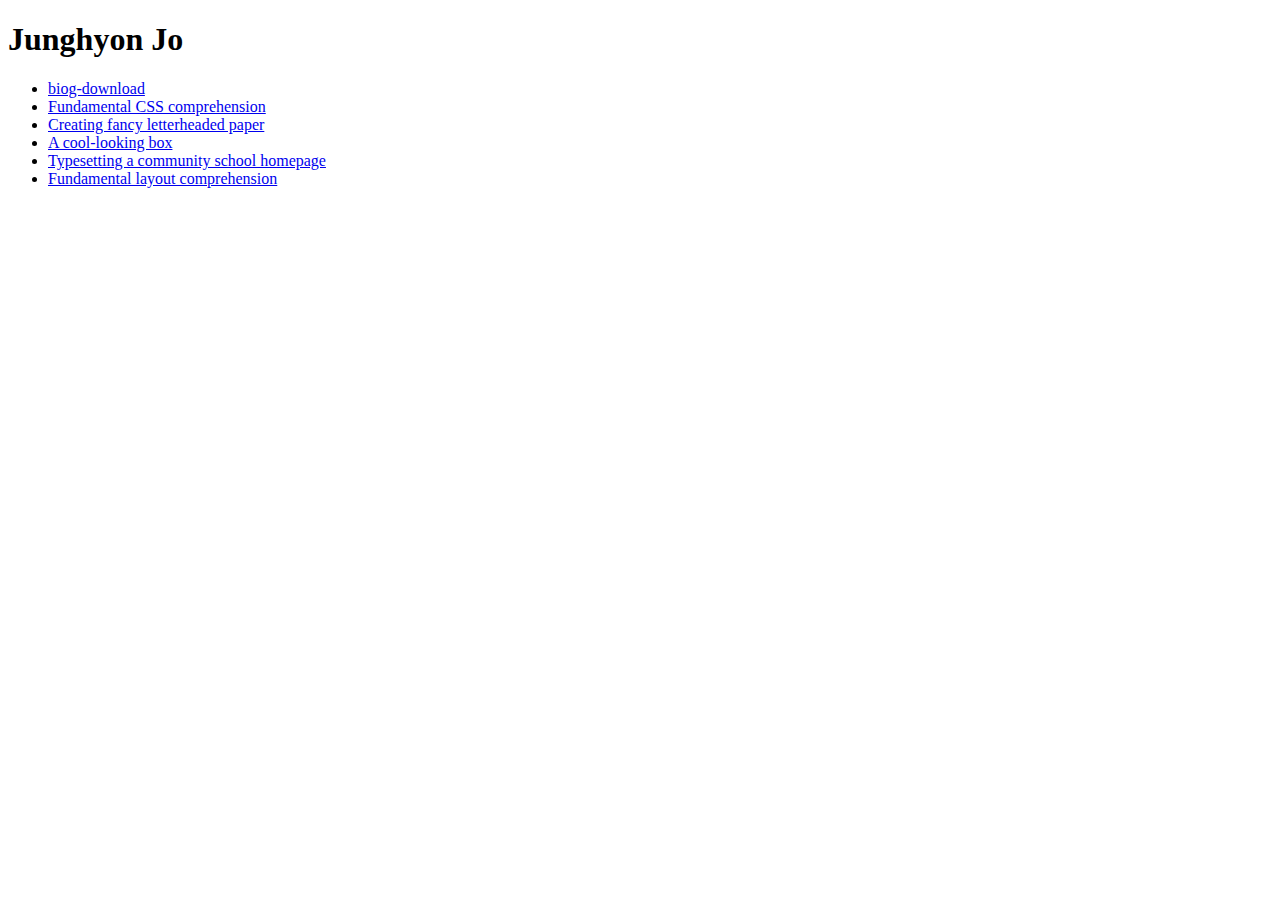
<file: CSSTUtoraial/index.html>
<!DOCTYPE html>
<html lang="en">
<head>
    <meta charset="UTF-8">
    <title>HTML tutorial</title>
</head>
<body>
    <header>
        <h1>Junghyon Jo</h1>
    </header>
    <ul>
        <li><a href="acseement1/biog-download.html">biog-download</a></li>
        <li><a href="acseement2/index.html">Fundamental CSS comprehension</a></li>
        <li><a href="acseement3/index.html">Creating fancy letterheaded paper</a></li>
        <li><a href="acseement4/index.html">A cool-looking box</a></li>
        <li><a href="acseement5/index.html">Typesetting a community school homepage</a></li>
        <li><a href="acseement6/index.html">Fundamental layout comprehension</a></li>
    </ul>
</body>
</html>
</file>
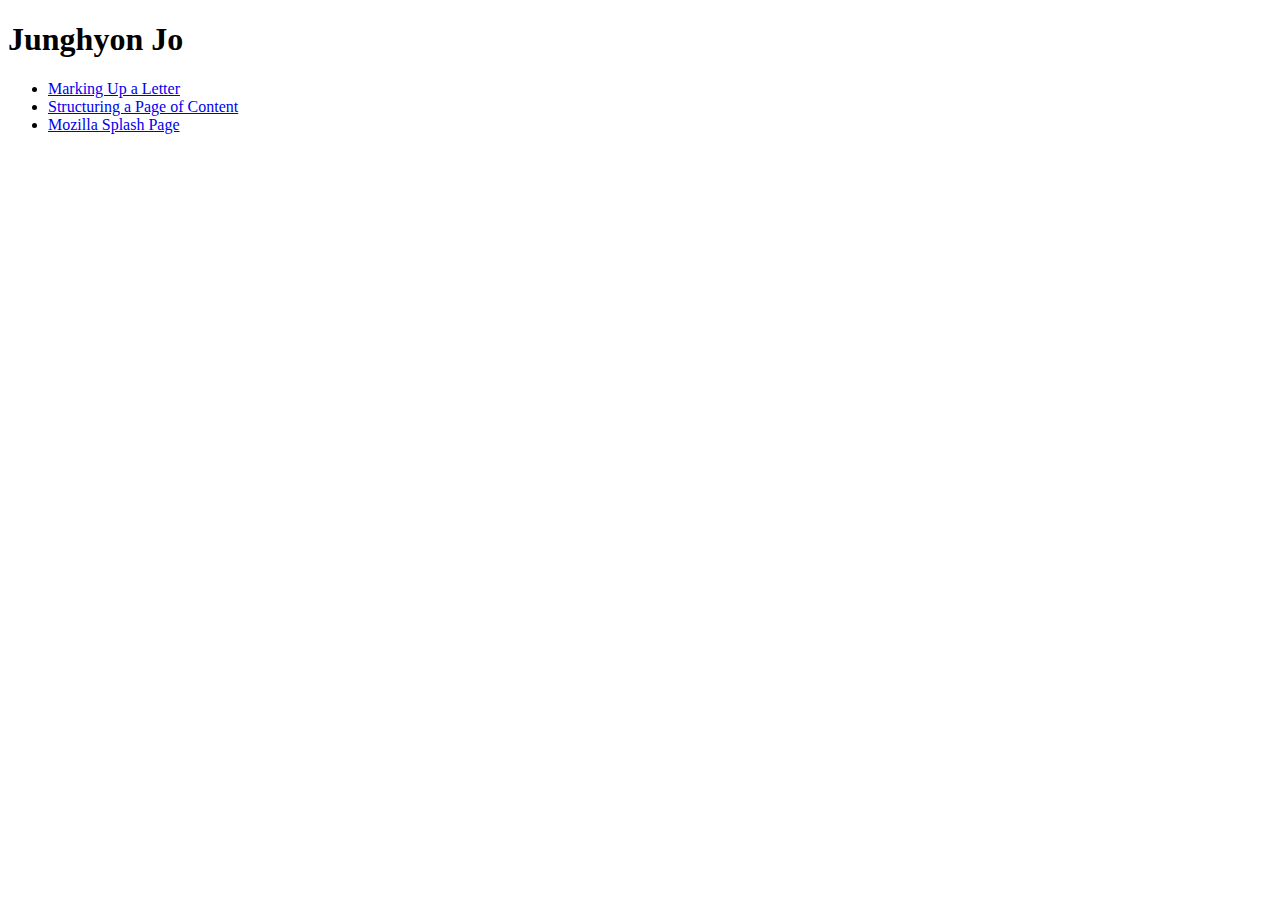
<file: HTMLTutorial/index.html>
<!DOCTYPE html>
<html lang="en">
<head>
    <meta charset="UTF-8">
    <title>HTML tutorial</title>
</head>
<body>
    <header>
        <h1>Junghyon Jo</h1>
    </header>
    <ul>
        <li><a href="FirstAssement/MakringUpALetter.html">Marking Up a Letter</a></li>
        <li><a href="SecondAssement/assets/StructuringAPageOfConent.html">Structuring a Page of Content</a></li>
        <li><a href="ThirdAssment/MozillaSplashPage.html">Mozilla Splash Page</a></li>
    </ul>
</body>
</html>
</file>
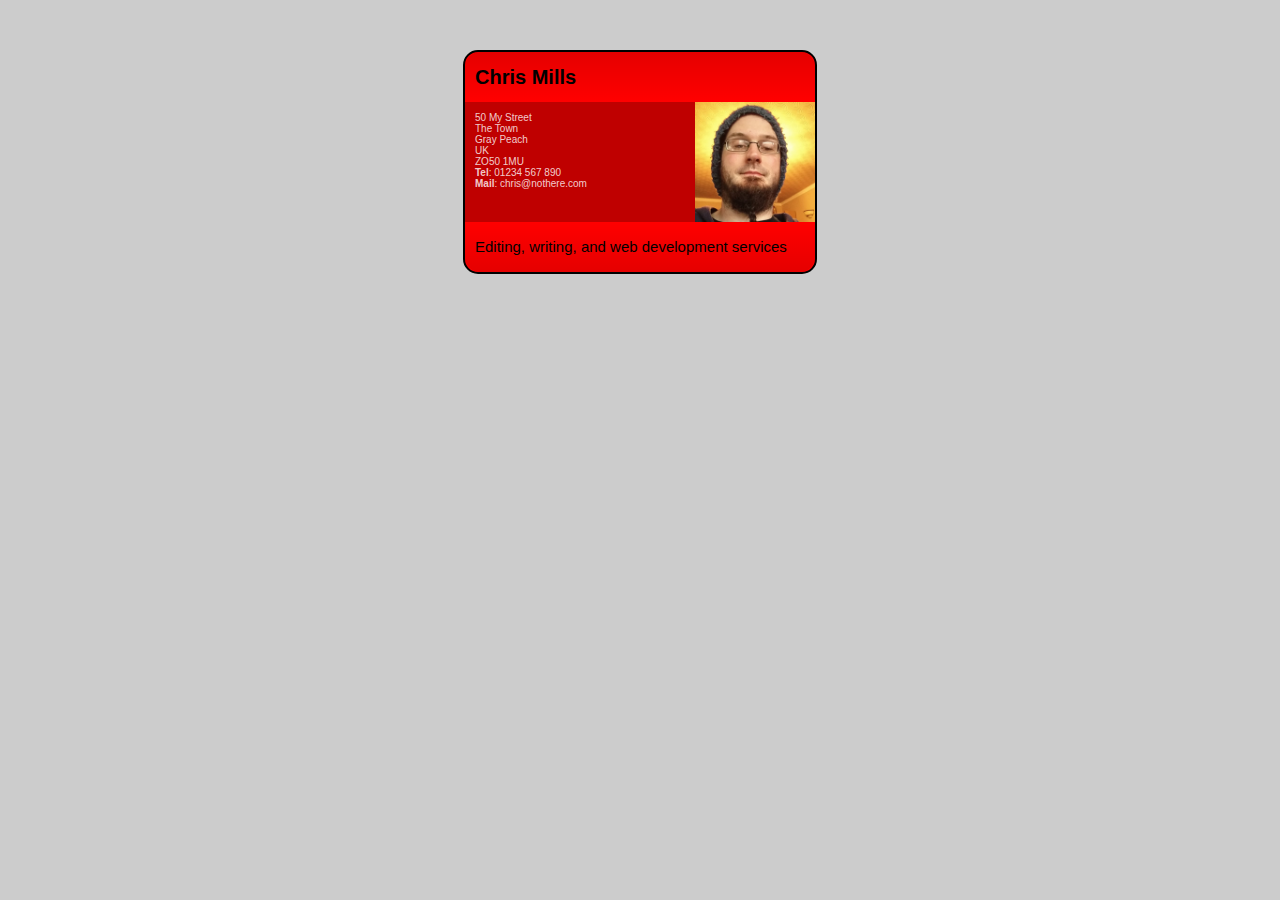
<file: CSSTUtoraial/acseement2/index.html>
<!DOCTYPE html>
<html lang="en-US">
  <head>
    <link rel="stylesheet" href="style.css" />
    <meta charset="utf-8">
    <meta name="viewport" content="width=device-width">
    <title>Fundamental CSS comprehension</title>
  </head>
  <body>

  <section class="card">
    <header>
      <h2>Chris Mills</h2>
    </header>
    <article>
      <img src="chris.jpg" alt="A picture of Chris - a man with glasses, a beard, and a silly wooly hat">
      <p>50 My Street<br>
         The Town<br>
         Gray Peach<br>
         UK<br>
         ZO50 1MU<br>
        <strong>Tel</strong>: 01234 567 890<br>
        <strong>Mail</strong>: chris@nothere.com</p>
    </article>
    <footer>
      <p>Editing, writing, and web development services</p>
    </footer>
  </section>

  </body>
</html>
</file>
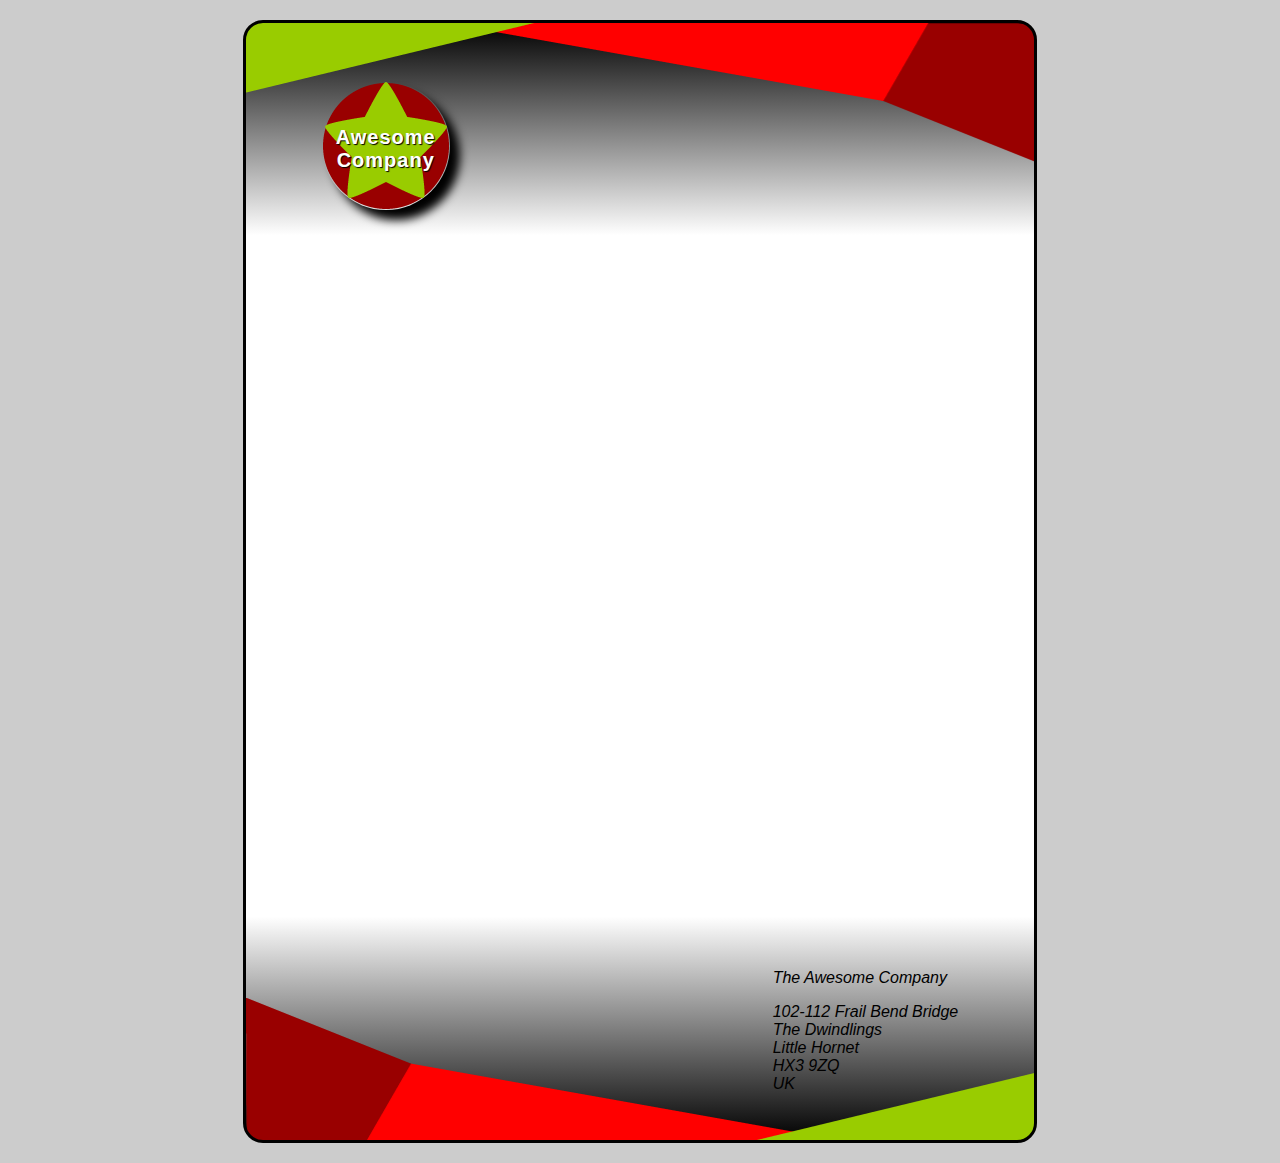
<file: CSSTUtoraial/acseement3/index.html>
<!DOCTYPE html>
<html lang="en-US">
  <head>
    <meta charset="utf-8">
    <meta name="viewport" content="width=device-width">
    <link rel="stylesheet" href="style.css" />
    <title>Fancy letterheaded paper</title>
    
  </head>
  <body>

    <article>
      <h1>Awesome<br>Company</h1>

      <address>
        <p>The Awesome Company</p>
        <p>102-112 Frail Bend Bridge<br>
        The Dwindlings<br>
        Little Hornet<br>
        HX3 9ZQ<br>
        UK</p>
      </address>
    </article>
  </body>
</html>
</file>
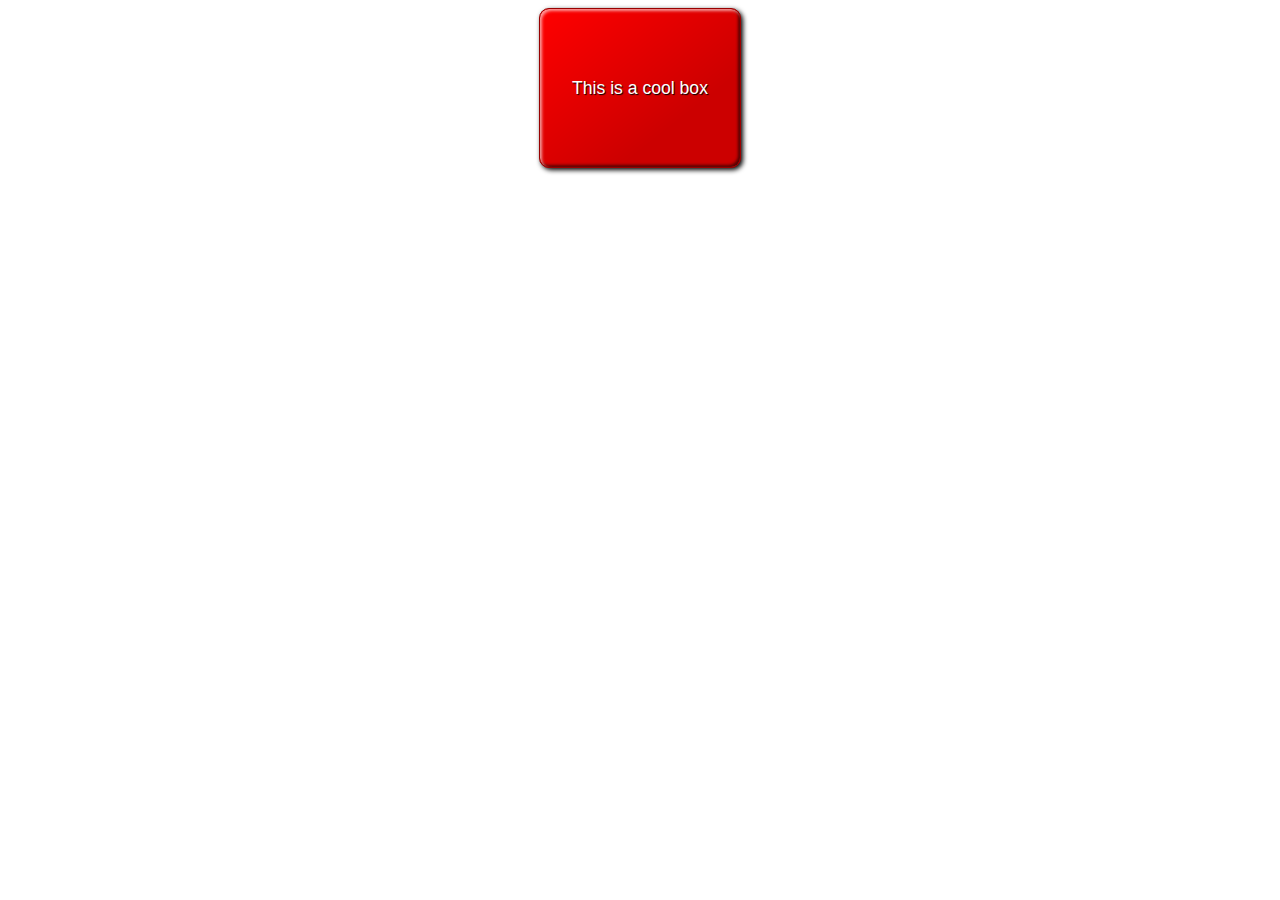
<file: CSSTUtoraial/acseement4/index.html>
<!DOCTYPE html>
<html lang="en-US">
  <head>
    <meta charset="utf-8">
    <meta name="viewport" content="width=device-width">
    <link rel="stylesheet" href="style.css" />
    <title>Cool box</title>
    
  </head>
  <body>
      <div>This is a cool box</div>
  </body>
</html>
</file>
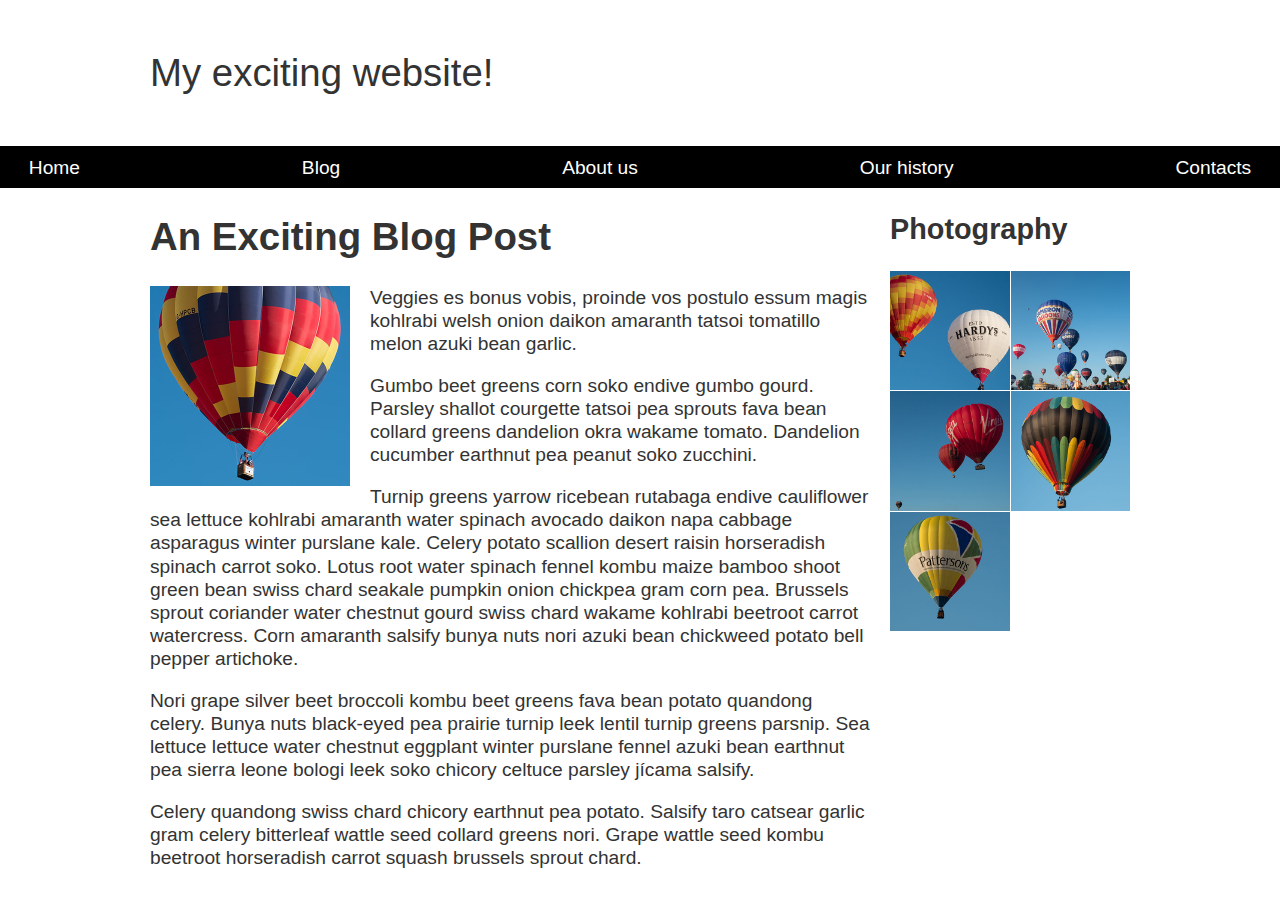
<file: CSSTUtoraial/acseement6/index.html>
<!DOCTYPE html>
<html lang="en-US">
  <head>
    <meta charset="utf-8">
    <meta name="viewport" content="width=device-width, initial-scale=1">
    <title>Layout Task</title>
    <link href="styles.css" rel="stylesheet" type="text/css">
  </head>

<body>

  <div class="logo">
    My exciting website!
  </div>

  <nav>
    <ul>
      <li>
        <a href="">Home</a>
      </li>
      <li>
        <a href="">Blog</a>
      </li>
      <li>
        <a href="">About us</a>
      </li>
      <li>
        <a href="">Our history</a>
      </li>
      <li>
        <a href="">Contacts</a>
      </li>
    </ul>
  </nav>

  <main class="grid">
    <article>
      <h1>
        An Exciting Blog Post
      </h1>
      <img src="images/balloon-sq6.jpg" alt="placeholder" class="feature">
      <p>Veggies es bonus vobis, proinde vos postulo essum magis kohlrabi welsh onion daikon amaranth tatsoi tomatillo melon
        azuki bean garlic.</p>

      <p>Gumbo beet greens corn soko endive gumbo gourd. Parsley shallot courgette tatsoi pea sprouts fava bean collard greens
        dandelion okra wakame tomato. Dandelion cucumber earthnut pea peanut soko zucchini.</p>

      <p>Turnip greens yarrow ricebean rutabaga endive cauliflower sea lettuce kohlrabi amaranth water spinach avocado daikon
        napa cabbage asparagus winter purslane kale. Celery potato scallion desert raisin horseradish spinach carrot soko.
        Lotus root water spinach fennel kombu maize bamboo shoot green bean swiss chard seakale pumpkin onion chickpea gram
        corn pea. Brussels sprout coriander water chestnut gourd swiss chard wakame kohlrabi beetroot carrot watercress.
        Corn amaranth salsify bunya nuts nori azuki bean chickweed potato bell pepper artichoke.</p>

      <p>Nori grape silver beet broccoli kombu beet greens fava bean potato quandong celery. Bunya nuts black-eyed pea prairie
        turnip leek lentil turnip greens parsnip. Sea lettuce lettuce water chestnut eggplant winter purslane fennel azuki
        bean earthnut pea sierra leone bologi leek soko chicory celtuce parsley jícama salsify.</p>

      <p>Celery quandong swiss chard chicory earthnut pea potato. Salsify taro catsear garlic gram celery bitterleaf wattle
        seed collard greens nori. Grape wattle seed kombu beetroot horseradish carrot squash brussels sprout chard.</p>

    </article>

    <aside>
      <h2>
        Photography
      </h2>
      <ul class="photos">
        <li>
          <img src="images/balloon-sq1.jpg" alt="placeholder">
        </li>
        <li>
          <img src="images/balloon-sq2.jpg" alt="placeholder">
        </li>
        <li>
          <img src="images/balloon-sq3.jpg" alt="placeholder">
        </li>
        <li>
          <img src="images/balloon-sq4.jpg" alt="placeholder">
        </li>
        <li>
          <img src="images/balloon-sq5.jpg" alt="placeholder">
        </li>
      </ul>

    </aside>
  </main>

</body>

</html>
</file>
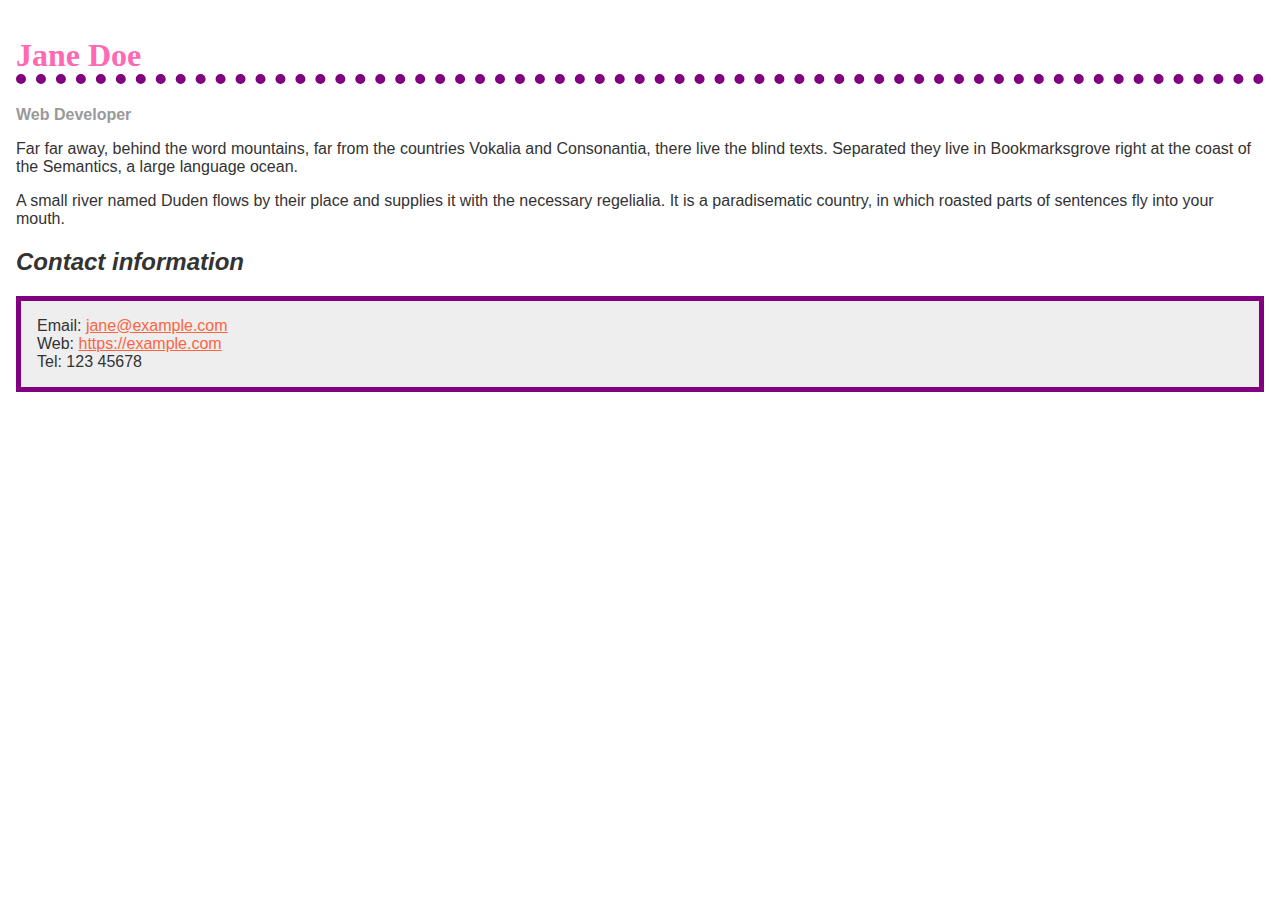
<file: CSSTUtoraial/acseement1/biog-download.html>
<!doctype html>
<html lang="en">
  <head>
    <meta charset="utf-8" />
    <meta name="viewport" content="width=device-width" />
    <link rel="stylesheet" href="style.css" />
    <title>Formatting a biography</title>
    <!-- <style>
      body {
        background-color: #fff;
        color: #333;
        font-family: Arial, Helvetica, sans-serif;
        padding: 1em;
        margin: 0;
      }

      h1 {
        color: #375e97;
        font-size: 2em;
        font-family: Georgia, "Times New Roman", Times, serif;
        border-bottom: 1px solid #375e97;
      }

      h2 {
        font-size: 1.5em;
      }

      .job-title {
        color: #999999;
        font-weight: bold;
      }

      a:link,
      a:visited {
        color: #fb6542;
      }

      a:hover {
        text-decoration: none;
      }
    </style> -->
  </head>

  <body>
    <h1>Jane Doe</h1>
    <div class="job-title">Web Developer</div>
    <p>
      Far far away, behind the word mountains, far from the countries Vokalia
      and Consonantia, there live the blind texts. Separated they live in
      Bookmarksgrove right at the coast of the Semantics, a large language
      ocean.
    </p>

    <p>
      A small river named Duden flows by their place and supplies it with the
      necessary regelialia. It is a paradisematic country, in which roasted
      parts of sentences fly into your mouth.
    </p>

    <h2>Contact information</h2>
    <ul>
      <li>
        Email:
        <a href="mailto:jane@example.com">jane@example.com</a>
      </li>
      <li>
        Web:
        <a href="https://example.com">https://example.com</a>
      </li>
      <li>Tel: 123 45678</li>
    </ul>
  </body>
</html>
</file>
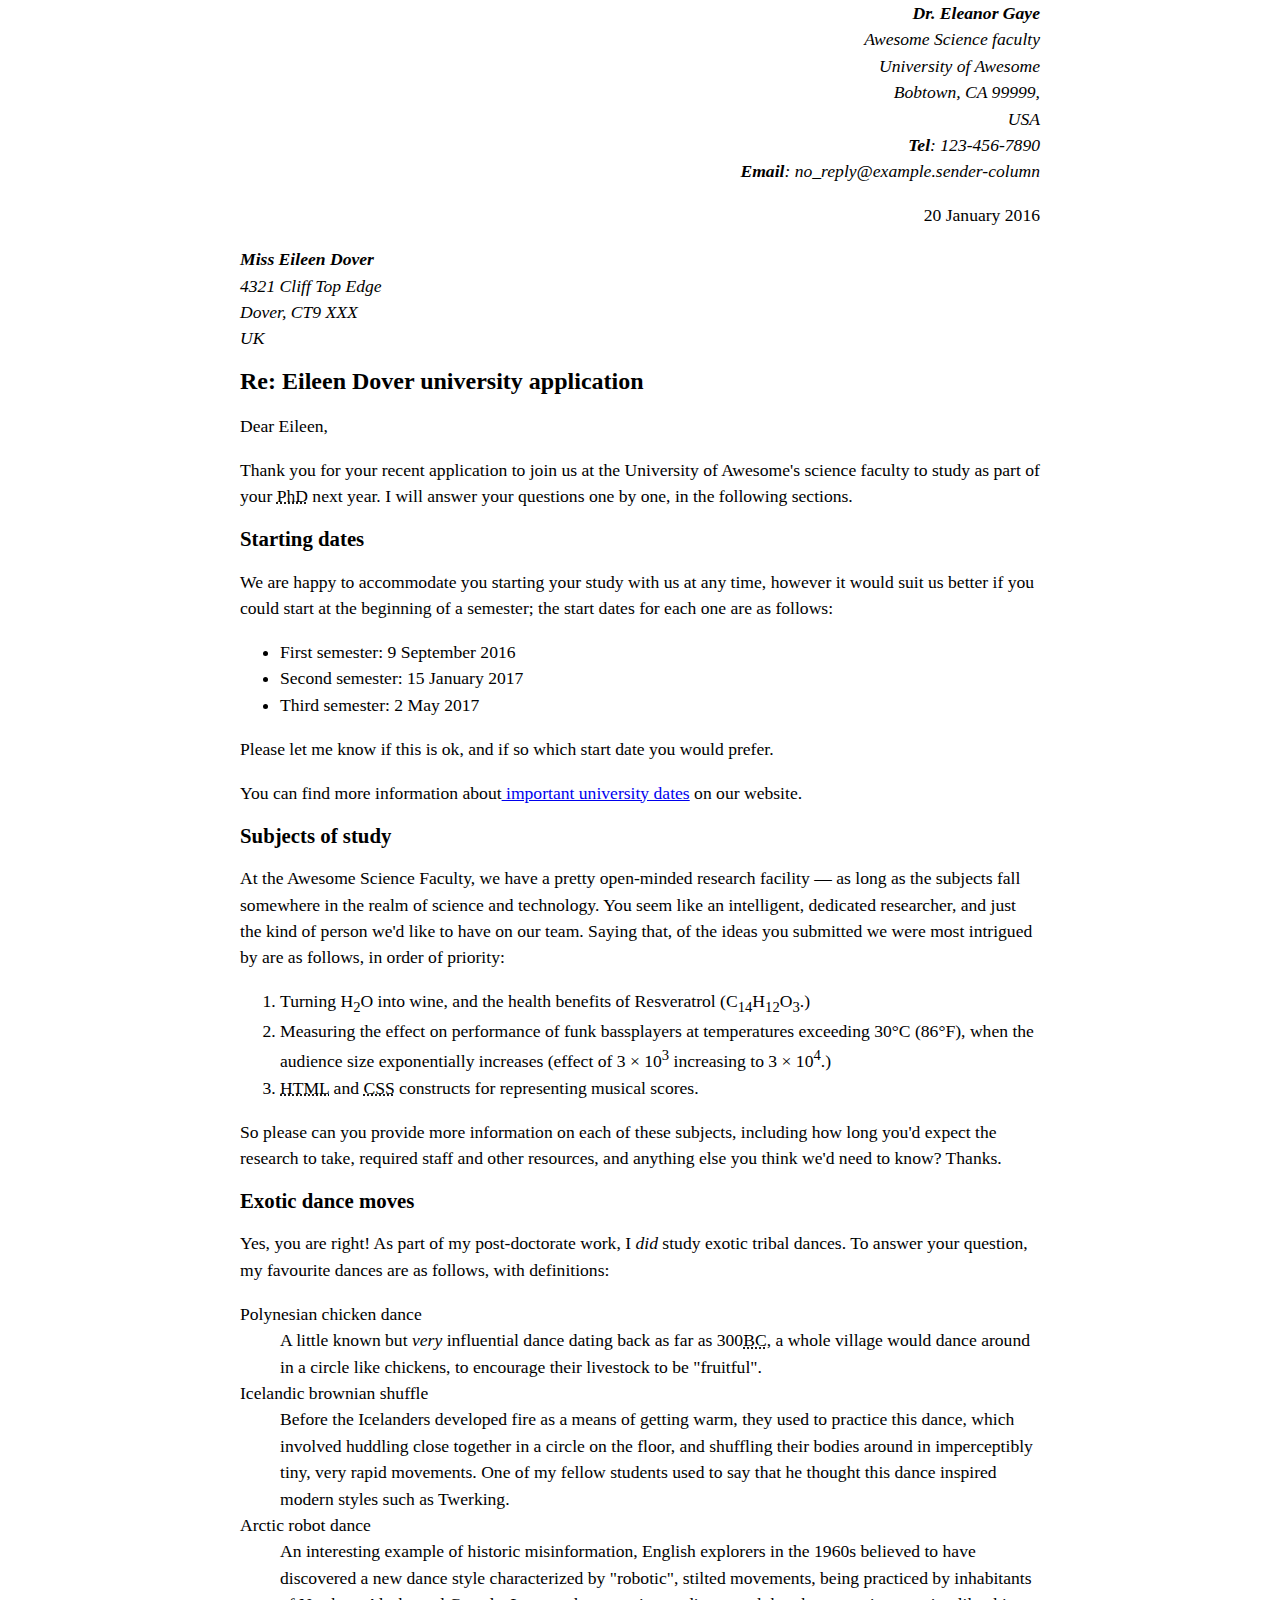
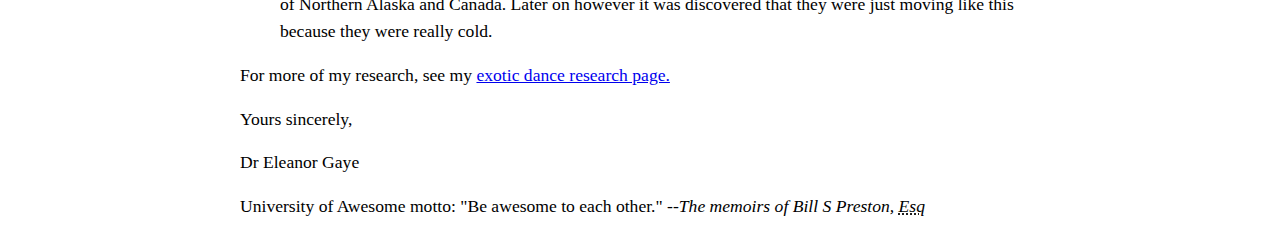
<file: HTMLTutorial/FirstAssement/MakringUpALetter.html>
<!DOCTYPE html>
<html lang="en">
<head>
  <meta charset="UTF-8">
  <title>Marking up a letter</title>
  <link rel="stylesheet" href="css.css">
</head>
<body>
  <div class="sender-column">
  <address><strong>Dr. Eleanor Gaye</strong><br>
    Awesome Science faculty<br>
    University of Awesome<br>
    Bobtown, CA 99999,<br>
    USA<br>
  <strong>Tel</strong>: 123-456-7890<br>
  <strong>Email</strong>: no_reply@example.sender-column
  </address>

    <p>20 January 2016</p>
  </div>

  <address>
    <Strong>Miss Eileen Dover</Strong><br>
    4321 Cliff Top Edge<br>
    Dover, CT9 XXX<br>
    UK
  </address>

  <h1>Re: Eileen Dover university application</h1>

  <p>Dear Eileen,</p>

  <p>Thank you for your recent application to join us at the University of Awesome's science faculty to study as part of your <acronym title="Doctor of Philosophy">PhD</acronym> next year. I will answer your questions one by one, in the following sections.</p>

  <h2>Starting dates</h2>
  <p>We are happy to accommodate you starting your study with us at any time, however it would suit us better if you could start at the beginning of a semester; the start dates for each one are as follows:</p>
  <ul>
    <li>First semester: 9 September 2016</li>
    <li>Second semester: 15 January 2017</li>
    <li>Third semester: 2 May 2017</li>
  </ul>
  <p>Please let me know if this is ok, and if so which start date you would prefer.</p>
  <p>You can find more information about<a href="http://example.com"> important university dates</a> on our website.</p>

  <h2>Subjects of study</h2>
  <p>At the Awesome Science Faculty, we have a pretty open-minded research facility — as long as the subjects fall somewhere in the realm of science and technology. You seem like an intelligent, dedicated researcher, and just the kind of person we'd like to have on our team. Saying that, of the ideas you submitted we were most intrigued by are as follows, in order of priority:</p>
  <ol>
    <li>Turning H<sub>2</sub>O into wine, and the health benefits of Resveratrol (C<sub>14</sub>H<sub>12</sub>O<sub>3</sub>.)</li>
    <li>Measuring the effect on performance of funk bassplayers at temperatures exceeding 30°C (86°F), when the audience size exponentially increases (effect of 3 × 10<sup>3</sup> increasing to 3 × 10<sup>4</sup>.)</li>
    <li><acronym title="HyperText Markup Language">HTML</acronym> and <acronym title="Cascading Style Sheets">CSS</acronym> constructs for representing musical scores.</li>
  </ol>
  <p>So please can you provide more information on each of these subjects, including how long you'd expect the research to take, required staff and other resources, and anything else you think we'd need to know? Thanks.</p>

  <h2>Exotic dance moves</h2>
  <p>Yes, you are right! As part of my post-doctorate work, I <em>did</em> study exotic tribal dances. To answer your question, my favourite dances are as follows, with definitions:</p>
  <dl>
    <dt>Polynesian chicken dance</dt>
    <dd>A little known but <em>very</em> influential dance dating back as far as 300<abbr title="Before Christ">BC</abbr>, a whole village would dance around in a circle like chickens, to encourage their livestock to be "fruitful".</dd>
    <dt>Icelandic brownian shuffle</dt>
    <dd>Before the Icelanders developed fire as a means of getting warm, they used to practice this dance, which involved huddling close together in a circle on the floor, and shuffling their bodies around in imperceptibly tiny, very rapid movements. One of my fellow students used to say that he thought this dance inspired modern styles such as Twerking.</dd>
    <dt>Arctic robot dance</dt>
    <dd>An interesting example of historic misinformation, English explorers in the 1960s believed to have discovered a new dance style characterized by "robotic", stilted movements, being practiced by inhabitants of Northern Alaska and Canada. Later on however it was discovered that they were just moving like this because they were really cold.</dd>
  </dl>
  <p>For more of my research, see my <a href="http://example.com">exotic dance research page.</a></p>

<p>Yours sincerely,</p>
<p>Dr Eleanor Gaye</p>

<p>University of Awesome motto: "Be awesome to each other." --<em>The memoirs of Bill S Preston, <abbr title="title of courtesy, given to a lawyer and commonly appended to his/her surname">Esq</abbr></em></p>
</body>
</html>
</file>
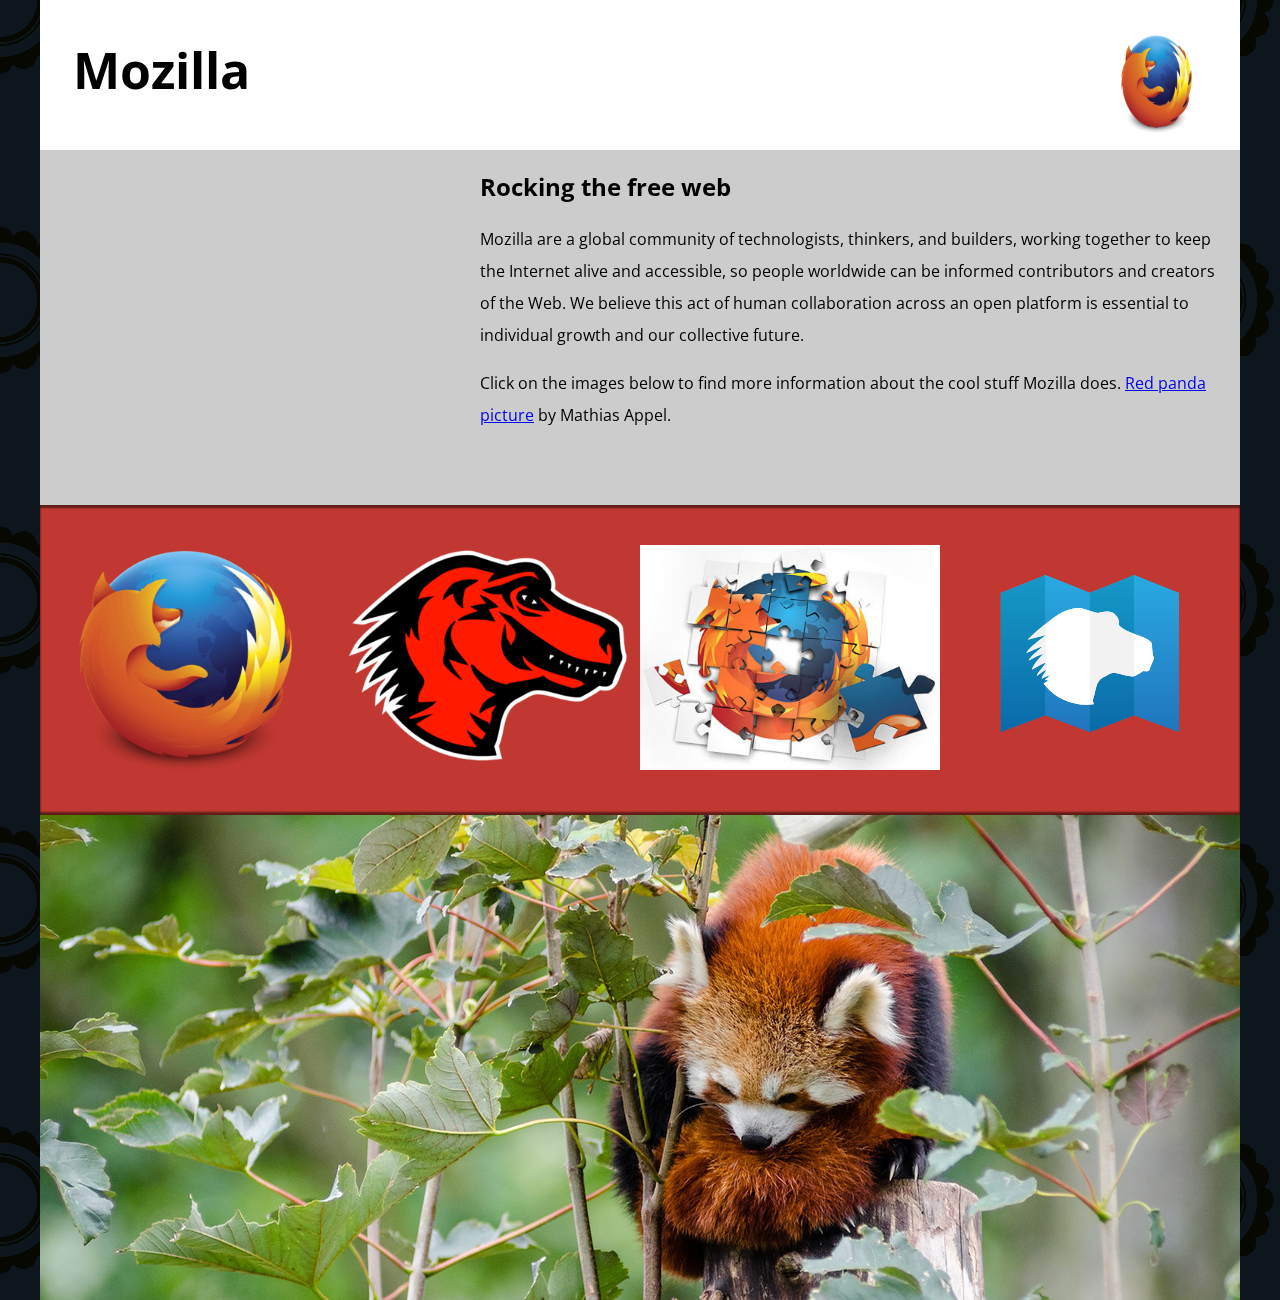
<file: HTMLTutorial/ThirdAssment/MozillaSplashPage.html>
<!DOCTYPE html>
<html lang="en-US">
  <head>
    <meta charset="utf-8">
    <meta name="viewport" content="width=device-width">
    <title>Mozilla splash page</title>
    <link href='https://fonts.googleapis.com/css?family=Open+Sans:400,700' rel='stylesheet' type='text/css'>
    <style>
      /* header and body setup */

      html {
        font-family: 'Open Sans', sans-serif;
        background: url(pattern.png);
      }

      body {
        width: 100%;
        max-width: 1200px;
        margin: 0 auto;
        background-color: white;
        position: relative;
      }

      /* Header styling */

      header {
        height: 150px;
      }

      header img {
        width: 100px;
        position: absolute;
        right: 32.5px;
        top: 32.5px;
      }

      h1 {
        font-size: 50px;
        line-height: 140px;
        margin: 0 0 0 32.5px;
      }

      /* main section and video styling */

      main {
        background: #ccc;
      }

      article {
        padding: 20px;
      }

      h2 {
        margin-top: 0;
      }

      p {
        line-height: 2;
      }

      iframe {
        float: left;
        margin: 0 20px 20px 0;
        max-width: 100%;
      }

      /* further info links */

      .further-info {
        clear: left;
        padding: 40px 0;
        background: #c13832;
        box-shadow: inset 0 3px 2px rgba(0,0,0,0.5),
                    inset 0 -3px 2px rgba(0,0,0,0.5);
      }

      .further-info a {
        width: 25%;
        display: block;
        float: left;
      }

      .further-info img {
        max-width: 100%;
      }

      .clearfix {
        clear: both;
      }

      /* Red panda image */

      .red-panda img {
        display: block;
        max-width: 100%;
      }
    </style>
  </head>
  <body>
    <header>
      <h1>Mozilla</h1>
      <!-- insert <img> element, link to the small
          version of the Firefox logo -->
          <img src="firefox_logo-only_RGB.png"
          alt="An abstract flaming fox wrapping around a blue sphere"
          width="446" height="100">
    </header>

    <main>
      <article>
        <!-- insert iframe from youtube -->

        <iframe width="400" height="315"
        src="https://www.youtube.com/embed/ojcNcvb1olg?si=jZj5mkQCWD1IfAS3" title="YouTube video player" frameborder="0">
        </iframe>

        <h2>Rocking the free web</h2>

        <p>Mozilla are a global community of technologists, thinkers, and builders, working together to keep the Internet alive and accessible, so people worldwide can be informed contributors and creators of the Web. We believe this act of human collaboration across an open platform is essential to individual growth and our collective future.</p>

        <p>Click on the images below to find more information about the cool stuff Mozilla does. <a href="https://www.flickr.com/photos/mathiasappel/21675551065/">Red panda picture</a> by Mathias Appel.</p>
      </article>

      <div class="further-info">
        <!-- insert images with srcsets and sizes -->
        <a href="https://www.mozilla.org/en-US/firefox/new/">
          <img
                    srcset="firefox_logo-only_RGB120.png 120w, firefox_logo-only_RGB400.png 400w"
                    sizes="(max-width: 500px) 120px, 400px"
                    src="firefox_logo-only_RGB.png"
                    alt="Firefox logo">
        </a>
        <a href="https://www.mozilla.org/">
          <img
                    srcset="mozilla-dinosaur-head120.png 120w, mozilla-dinosaur-head400.png 400w"
                    sizes="(max-width: 500px) 120px, 400px"
                    src="mozilla-dinosaur-head.png"
                    alt="Dinosaur head">
        </a>
        <a href="https://addons.mozilla.org/">
          <img
                    srcset="firefox-addons120.jpg 120w, firefox-addons400.jpg 400w"
                    sizes="(max-width: 500px) 120px, 400px"
                    src="firefox-addons.jpg"
                    alt="Firefox addon">
        </a>
        <a href="https://developer.mozilla.org/en-US/">
          <img
            src="mdn.svg"
            alt="MDN logo" />
        </a>
        <div class="clearfix"></div>
      </div>

      <div class="red-panda">
        <picture>
          <source media="(max-width: 600px)" srcset="red-panda600.jpg">
          <source media="(min-width: 601px)" srcset="red-panda1200.jpg">
          <img src="red-panda.jpg" alt="A red panda resting on a tree branch">
        </picture>
      </div>

    </main>
  </body>
</html>
</file>
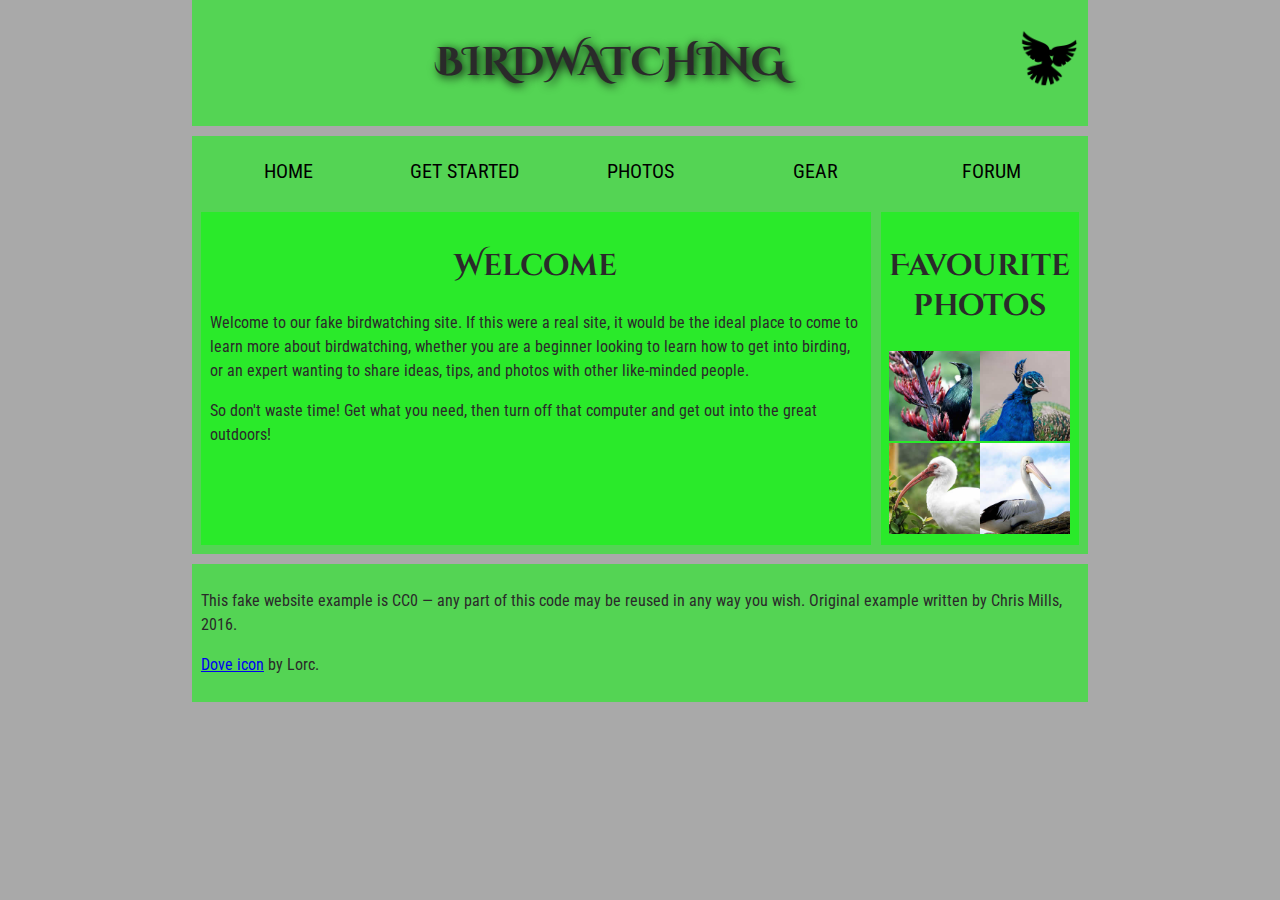
<file: HTMLTutorial/SecondAssement/assets/StructuringAPageOfConent.html>
<!DOCTYPE html>
<html lang="en">
  <head>
    <meta charset="utf-8">
    <title>Birdwatching</title>
    <link href="https://fonts.googleapis.com/css?family=Roboto+Condensed:300%7CCinzel+Decorative:700" rel="stylesheet"/>

    <link rel="stylesheet" href="style.css" />
    <!--[if lt IE 9]>
      <script src="https://cdnjs.cloudflare.com/ajax/libs/html5shiv/3.7.3/html5shiv.js"></script>
    <![endif]-->
  </head>

  <body>
    <header>
      <h1>Birdwatching</h1>
      <img src="dove.png" alt="a simple dove logo">
    </header>

    <nav>
      <ul>
        <li><span>Home</span></li>
        <li><a href="#">Get started</a></li>
        <li><a href="#">Photos</a></li>
        <li><a href="#">Gear</a></li>
        <li><a href="#">Forum</a></li>
      </ul>
    </nav>

    <main>
      <article>
      <h2>Welcome</h2>

        <p>Welcome to our fake birdwatching site. If this were a real site, it would be the ideal place to come to learn more about birdwatching, whether you are a beginner looking to learn how to get into birding, or an expert wanting to share ideas, tips, and photos with other like-minded people.</p>

        <p>So don't waste time! Get what you need, then turn off that computer and get out into the great outdoors!</p>
      </article>

      <aside>
      <h2>Favourite photos</h2>

        <a href="favorite-1.jpg"><img src="favorite-1_th.jpg" alt="Small black bird, black claws, long black slender beak, links to larger version of the image"></a>
        <a href="favorite-2.jpg"><img src="favorite-2_th.jpg" alt="Top half of a pretty bird with bright blue plumage on neck, light colored beak, blue headdress, links to larger version of the image"></a>
        <a href="favorite-3.jpg"><img src="favorite-3_th.jpg" alt="Top half of a large bird with white plumage, very long curved narrow light colored break, links to larger version of the image"></a>
        <a href="favorite-4.jpg"><img src="favorite-4_th.jpg" alt="Large bird, mostly white plumage with black plumage on back and rear, long straight white beak, links to larger version of the image"></a>
      </aside>
    </main>

    <footer>
      <p>This fake website example is CC0 — any part of this code may be reused in any way you wish. Original example written by Chris Mills, 2016.</p>

      <p><a href="http://game-icons.net/lorc/originals/dove.html">Dove icon</a> by Lorc.</p>
    </footer>
  </body>
</html>
</file>
<file: CSSTUtoraial/acseement2/style.css>
/* General styles */

body {
    margin: 0;
  }
  
  html {
    font-family: 'Helvetica neue', Arial, 'sans serif';
    font-size: 10px;
    background-color: #ccc;
  }
  
  .card {
    width: 35em;
    height: 22em;
    margin: 5em auto;
    background-color: red;
    border: 0.2em solid black;
    border-radius: 1.5em;
  }
  
  .card h2, .card p {
    margin: 0;
  }
  
  
  .card header, .card footer {
    height: 3em;
    padding: 1em;
  }
  
  .card header {
    background-image: linear-gradient(to bottom,rgba(0,0,0,0.1), rgba(0,0,0,0));
    border-radius: 1.5em 1.5em 0 0;
  }
  
  .card footer {
    background-image: linear-gradient(to bottom,rgba(0,0,0,0), rgba(0,0,0,0.1));
    border-radius: 0 0 1.5em 1.5em;
  }
  
  .card header h2 {
    font-size: 2em;
    line-height: 1.5;
  }
  
  .card footer p {
    font-size: 1.5em;
    line-height: 2;
  }
  
  .card article {
    height: 12em;
    background-color: rgba(0,0,0,0.25);
  }
  
  .card article img {
    max-height: 100%;
    float: right;
  }
  
  .card article p {
    padding: 1em;
    color: rgba(255,255,255,0.8);
  }
</file>
<file: CSSTUtoraial/acseement3/style.css>
* {
  box-sizing: border-box;
}

html {
  font-family: sans-serif;
}

body {
  margin: 0;
  background: #ccc;
}

article {
  width: 210mm;
  height: 297mm;
  margin: 20px auto;
  position: relative;
}

address {
  position: absolute;
  bottom: 8mm;
  right: 20mm;
}

h1 {
  position: absolute;
  top: 12mm;
  left: 20mm;
  width: 128px;
  height: 128px;
  font-size: 20px;
  letter-spacing: 1px;
  text-align: center;
  padding: 44px 0;
  color: white;
  text-shadow: 1px 1px 1px black;
}

/* Your CSS below here */

article {
	background: url(top-image.png) no-repeat;
  background:
		url(top-image.png) no-repeat 0 0%,
		url(bottom-image.png) no-repeat 0 100%,
    linear-gradient(
      to bottom, 
			rgba(0,0,0,1),
      rgba(255,255,255,1.0), 38%,
      rgba(255,255,255,1.0), 38%,
      rgba(255,255,255,1.0) 80%,
      rgba(255,255,255,1.0) 80%,
			rgba(0,0,0,1) 100%);
	background-color: white;
	border: 1mm solid black;
	border-radius: 20px;
}

h1 {
	background-image: url(logo.png);
	box-shadow: 10px 10px 10px rgba(0,0,0,1.0);
	border-radius: 100%;	
}
</file>
<file: CSSTUtoraial/acseement4/style.css>
html {
  font-family: sans-serif;
}

/* Your CSS below here */

div {
  width: 200px;
  margin: auto;
  line-height: 9;
  font-size: 1.1rem;
  text-align: center;
  color: white;
  text-shadow: 1px 1px 1px black;
  border-radius: 10px;
  border: 1px solid #990000;
  background-color: red;
  background-image: linear-gradient(
    to top left,
    rgba(0, 0, 0, 0.2),
    rgba(0, 0, 0, 0.2) 30%,
    rgba(0, 0, 0, 0)
  );

  
  box-shadow: inset 2px 2px 3px rgba(255, 255, 255, 0.6),
    inset -2px -2px 3px rgba(0, 0, 0, 0.6), 2px 2px 5px black;
}
</file>
<file: CSSTUtoraial/acseement6/styles.css>
body {
  background-color: #fff;
  color: #333;
  margin: 0;
  font: 1.2em / 1.2 Arial, Helvetica, sans-serif;
}

img {
    max-width: 100%;
    display: block;
}

.logo {
  font-size: 200%;
  padding: 50px 20px;
  margin: 0 auto;
  max-width: 980px;
}

.grid {
  margin: 0 auto;
  padding: 0 20px;
  max-width: 980px;
  display: grid;
  grid-template-columns: 3fr 1fr;
  gap: 20px;
}

nav {
  background-color: #000;
  padding: .5em;
  top: 0;
  position: sticky;
}

nav ul {
  margin: 0;
  padding: 0;
  list-style: none;
  display: flex;
  justify-content: space-between;
}

nav a {
  color: #fff;
  text-decoration: none;
  padding: .5em 1em;
}

.photos {
  list-style: none;
  margin: 0;
  padding: 0;
  display: grid;
  gap: 1px;
  grid-template-columns: 1fr 1fr;
}

.feature {
    width: 200px;
    float: left;
    margin: 0 20px 20px 0;
}
</file>
<file: CSSTUtoraial/acseement1/style.css>
body {
        background-color: #fff;
        color: #333;
        font-family: Arial, Helvetica, sans-serif;
        padding: 1em;
        margin: 0;
      }

      h1 {
        color: hotpink;
        font-size: 2em;
        font-family: Georgia, "Times New Roman", Times, serif;
        border-bottom: 10px dotted purple; #375e97;
      }

      h2 {
        font-size: 1.5em;
        font-style: italic;
      }

      .job-title {
        color: #999999;
        font-weight: bold;
      }

      a:link,
      a:visited {
        color: #fb6542;
      }

      a:hover {
        color: green;
        text-decoration: none;
      }

      ul {
        list-style-type: none;
        padding: 1em; /* Adjust the padding as needed */
        background-color: #eeeeee; /* Light grey background */
        border: 5px solid purple; /* 5px solid purple border */
        margin-top: 1em;
        margin-bottom: 1em;
      }
</file>
<file: HTMLTutorial/FirstAssement/css.css>
body {
    max-width: 800px;
    margin: 0 auto;
  }
  
  .sender-column {
    text-align: right;
  }
  
  h1 {
    font-size: 1.5em;
  }
  
  h2 {
    font-size: 1.3em;
  }
  
  p,ul,ol,dl,address {
    font-size: 1.1em;
  }
  
  p, li, dd, dt, address {
    line-height: 1.5;
  }
</file>
<file: HTMLTutorial/SecondAssement/assets/style.css>
/* || General setup */

html, body {
  margin: 0;
  padding: 0;
}

html {
  font-size: 10px;
  background-color: #a9a9a9;
}

body {
  width: 70%;
  min-width: 800px;
  margin: 0 auto;
}

/* || typography */

h1, h2, h3 {
  font-family: 'Cinzel Decorative', cursive;
  color: #2a2a2a;
}

p, input, li {
  font-family: 'Roboto Condensed', sans-serif;
  color: #2a2a2a;
}

h1 {
  font-size: 4rem;
  text-align: center;
  text-shadow: 2px 2px 10px black;
}

h2 {
  font-size: 3rem;
  text-align: center;
}

h3 {
  font-size: 2.2rem;
}

p, li {
  font-size: 1.6rem;
  line-height: 1.5;
}

/* || header layout */

header {
  margin-bottom: 10px;
  display: flex;
  flex-flow: row wrap;
}

body > * {
  background-color: red;
  padding: 1%;
}

main, header, nav, article, aside, footer, section {
  background-color: rgba(0,255,0,0.5);
  padding: 1%;
}

h1 {
  flex: 5;
  text-transform: uppercase;
}

header img {
  display: block;
  height: 60px;
  padding-top: 20.15px;
}

nav {
  height: 50px;
  flex: 100%;
  display: flex;
}

nav ul {
  padding: 0;
  list-style-type: none;
  flex: 2;
  display: flex;
}

nav li {
  display: inline;
  text-align: center;
  flex: 1;
}

nav a, nav span {
  display: inline-block;
  font-size: 2rem;
  height: 3rem;
  line-height: 1.7;
  text-transform: uppercase;
  text-decoration: none;
  color: black;

}

/* || main layout */

main {
  display: flex;
}

article, section {
  flex: 4;
}

aside {
  flex: 1;
  margin-left: 10px;
  padding: 1%;
}

aside a {
  display: block;
  float: left;
  width: 50%;
}

aside img {
  max-width: 100%;
}

footer {
  margin-top: 10px;
}
</file>
